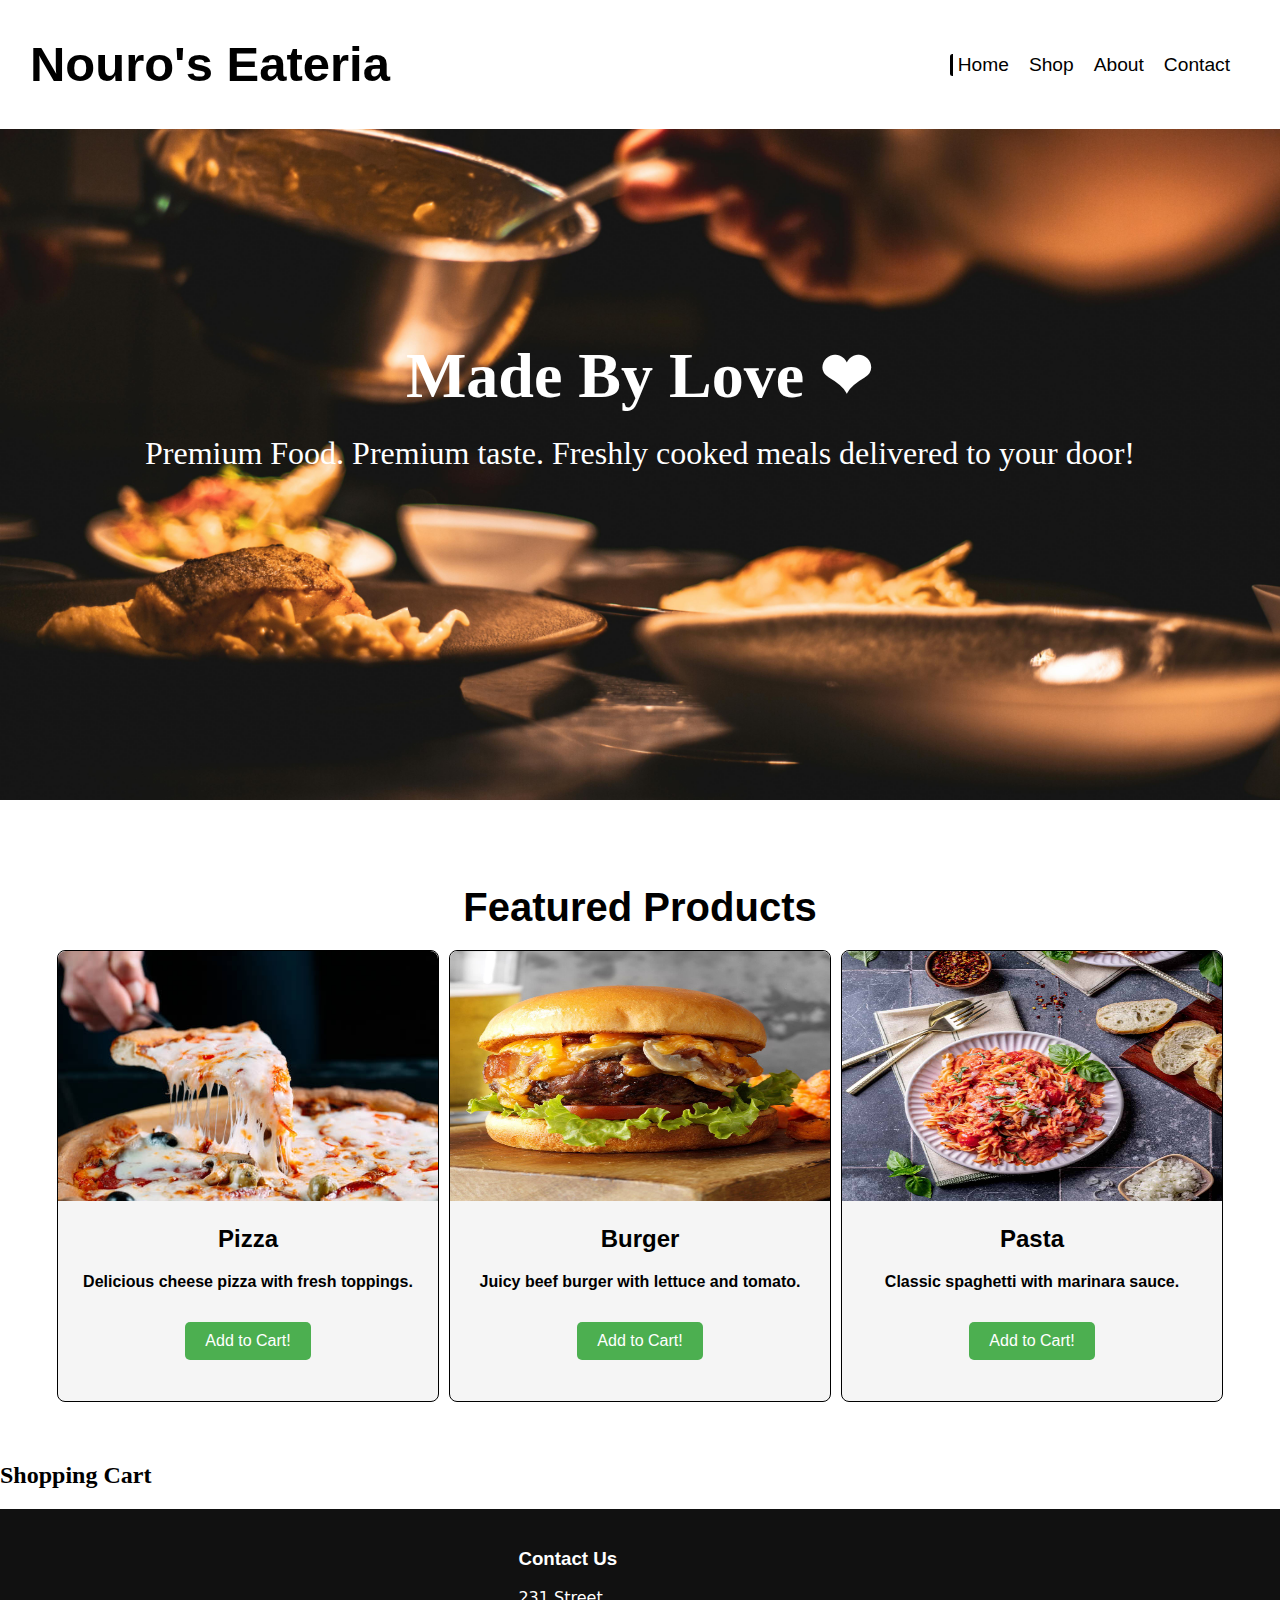
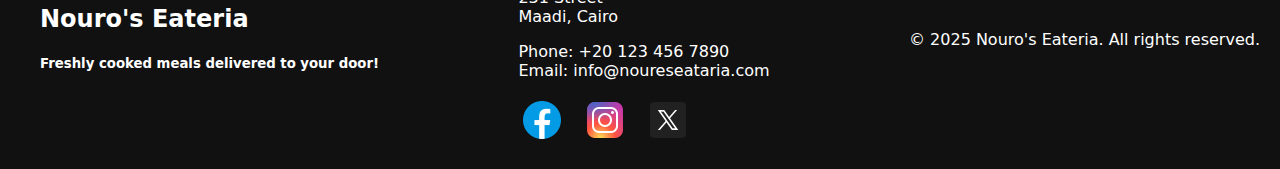
<file: index.html>
<!DOCTYPE html>
<html lang="en">
  <head>
    <meta charset="UTF-8" />
    <meta name="viewport" content="width=device-width, initial-scale=1.0" />
    <title>Nouro's Eateria</title>
    <link rel="stylesheet" href="/css/styles.css" />
  </head>
  <body>
    <header
      style="
        display: flex;
        align-items: center;
        justify-content: space-between;
        position: fixed;
        top: 0;
        left: 0;
        right: 0;
        background: white;
        z-index: 1000;
      "
    >
      <h1>Nouro's Eateria</h1>
      <nav>
        <ul class="navbar">
          <li
            style="
              border-left: 3px solid black;
              padding-left: 5px;
              border-radius: 2.5px;
            "
          >
            <a href="index.html">Home</a>
          </li>
          <li><a href="products.html">Shop</a></li>
          <li><a href="about.html">About</a></li>
          <li><a href="contact.html">Contact</a></li>
        </ul>
      </nav>
    </header>
    <main>
      <div class="hero">
        <img
          id="opening-photo"
          src="assets/images/pexels-yente-van-eynde-1263034-2403392.jpg"
          alt="Opening Photo"
        />
        <h2 class="overlay">Made By Love ❤</h2>
        <p class="overlay2">
          Premium Food. Premium taste. Freshly cooked meals delivered to your
          door!
        </p>
      </div>
      <section id="products">
        <h2 class="section-title">Featured Products</h2>
        <div class="div1"><img class = "prod-photo" src="assets/images/pizza.jpg" alt="Pizza" /> <h2>Pizza</h2><p>Delicious cheese pizza with fresh toppings.</p> <button class = "addToCartbut">Add to Cart!</button></div>
        <div class="div2"><img class = "prod-photo" src="assets/images/burger.jpg" alt="Burger" /><h2>Burger</h2><p>Juicy beef burger with lettuce and tomato.</p><button class = "addToCartbut">Add to Cart!</button></div>
        <div class="div3"><img class = "prod-photo" src="assets/images/pasta.jpg" alt="Pasta" /><h2>Pasta</h2><p>Classic spaghetti with marinara sauce.</p><button class = "addToCartbut">Add to Cart!</button></div>
      </section>
      <aside id="cart">
        <h2>Shopping Cart</h2>
        <!-- Cart items will go here -->
      </aside>
    </main>
    <footer>
      <div id = "1">
      <h2>Nouro's Eateria</h2>
      <h5>Freshly cooked meals delivered to your door!</h5>
      </div>
      <div id = "2">
      <h3 style="font-family: 'Work Sans', sans-serif;">Contact Us</h3>
      <p>231 Street<br />Maadi, Cairo</p>
      <p>Phone: +20 123 456 7890 <br />Email: info@noureseataria.com</p>
      <ul class = "social-media-icons">
        <li><a href="https://www.facebook.com/"><img src="assets/icons/facebook.png" alt="Facebook"></a></li>
        <li><a href="https://www.instagram.com/"><img src="assets/icons/instagram.png" alt="Instagram"></a></li>
        <li><a href="https://www.twitter.com/"><img src="assets/icons/x.png" alt="Twitter"></a></li>
      </ul>
      </div>
      <p>© 2025 Nouro's Eateria. All rights reserved.</p>
    </footer>
  </body>
</html>
</file>
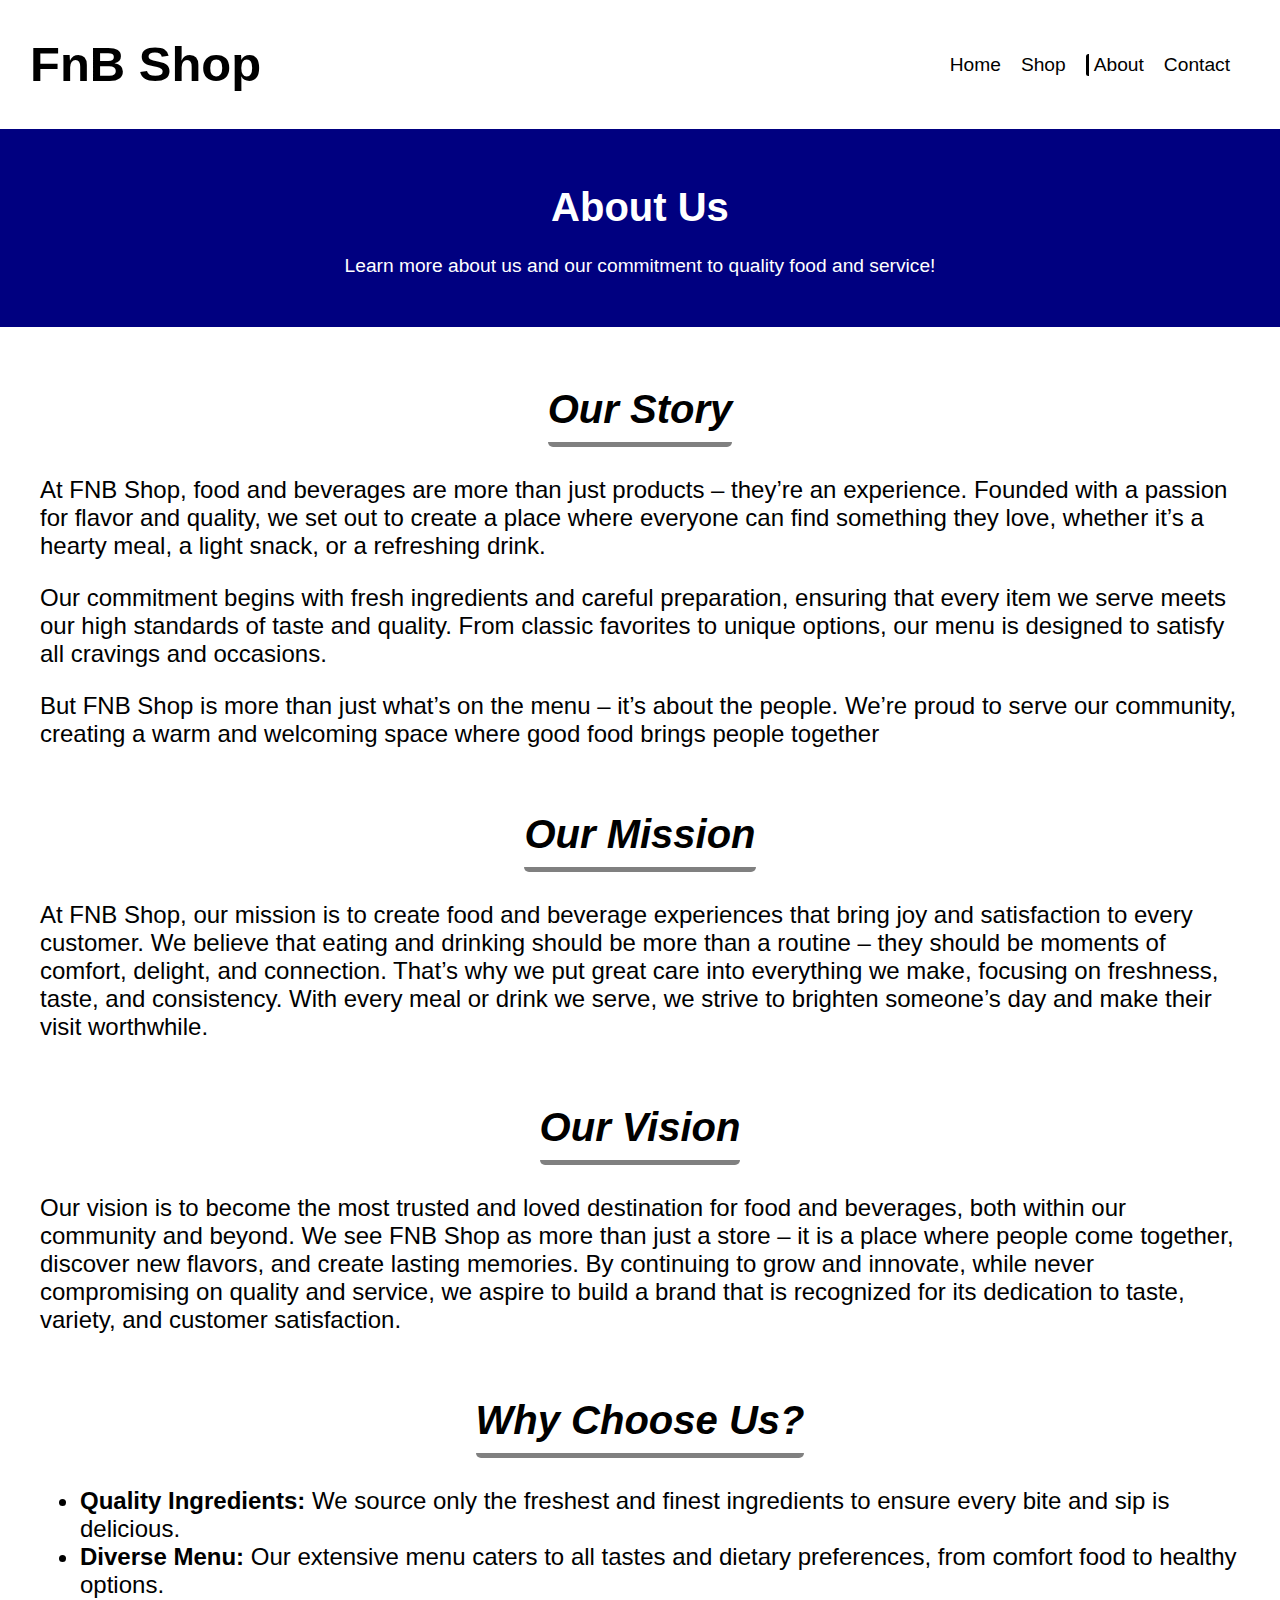
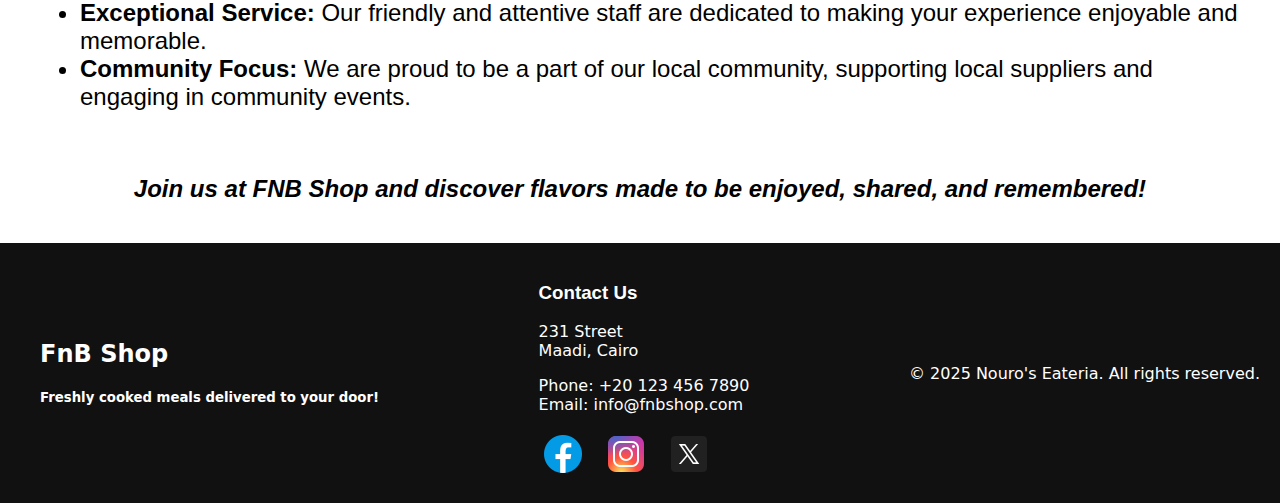
<file: about.html>
<!DOCTYPE html>
<html lang="en">
  <head>
    <meta charset="utf-8" />
    <meta name="viewport" content="width=device-width, initial-scale=1" />
    <link rel="stylesheet" href="/css/styles.css" />
    <title>FnB Shop</title>
  </head>
  <body class="products-page">
    <header
      style="
        display: flex;
        align-items: center;
        justify-content: space-between;
        position: fixed;
        top: 0;
        left: 0;
        right: 0;
        background: white;
        z-index: 1000;
      "
    >
      <h1>FnB Shop</h1>
      <nav>
        <ul class="navbar">
          <li><a href="index.html">Home</a></li>
          <li><a href="products.html">Shop</a></li>
          <li
            style="
              border-left: 3px solid black;
              padding-left: 5px;
              border-radius: 2.5px;
            "
          >
            <a href="about.html">About</a>
          </li>
          <li><a href="contact.html">Contact</a></li>
        </ul>
      </nav>
    </header>
    <main>
      <section id="products-page">
        <div class="products-header">
          <h3 class="section-title" style="color: rgb(255, 255, 255)">
            About Us
          </h3>
          <p class="section-description">
            Learn more about us and our commitment to quality food and service!
          </p>
        </div>

        <h2 class="section-title2">Our Story</h2>
        <div class="about-text">
          <p>
            At FNB Shop, food and beverages are more than just products –
            they’re an experience. Founded with a passion for flavor and
            quality, we set out to create a place where everyone can find
            something they love, whether it’s a hearty meal, a light snack, or a
            refreshing drink.
          </p>
          <p>
            Our commitment begins with fresh ingredients and careful
            preparation, ensuring that every item we serve meets our high
            standards of taste and quality. From classic favorites to unique
            options, our menu is designed to satisfy all cravings and occasions.
          </p>
          <p>
            But FNB Shop is more than just what’s on the menu – it’s about the
            people. We’re proud to serve our community, creating a warm and
            welcoming space where good food brings people together
          </p>
        </div>

        <h2 class="section-title2">Our Mission</h2>
        <div class="about-text">
          <p>
            At FNB Shop, our mission is to create food and beverage experiences
            that bring joy and satisfaction to every customer. We believe that
            eating and drinking should be more than a routine – they should be
            moments of comfort, delight, and connection. That’s why we put great
            care into everything we make, focusing on freshness, taste, and
            consistency. With every meal or drink we serve, we strive to
            brighten someone’s day and make their visit worthwhile.
          </p>
        </div>

        <h2 class="section-title2">Our Vision</h2>
        <div class="about-text">
          <p>
            Our vision is to become the most trusted and loved destination for
            food and beverages, both within our community and beyond. We see FNB
            Shop as more than just a store – it is a place where people come
            together, discover new flavors, and create lasting memories. By
            continuing to grow and innovate, while never compromising on quality
            and service, we aspire to build a brand that is recognized for its
            dedication to taste, variety, and customer satisfaction.
          </p>
        </div>

        <h2 class="section-title2">Why Choose Us?</h2>
        <div class="about-text">
          <ul>
            <li>
              <strong>Quality Ingredients:</strong> We source only the freshest
              and finest ingredients to ensure every bite and sip is delicious.
            </li>
            <li>
              <strong>Diverse Menu:</strong> Our extensive menu caters to all
              tastes and dietary preferences, from comfort food to healthy
              options.
            </li>
            <li>
              <strong>Exceptional Service:</strong> Our friendly and attentive
              staff are dedicated to making your experience enjoyable and
              memorable.
            </li>
            <li>
              <strong>Community Focus:</strong> We are proud to be a part of
              our local community, supporting local suppliers and engaging in
              community events.
            </li>
        </div>

        <h6 class="joinS">Join us at FNB Shop and discover flavors made to be enjoyed, shared, and remembered!</h6>
      </section>
    </main>
    <footer>
      <div id="1">
        <h2>FnB Shop</h2>
        <h5>Freshly cooked meals delivered to your door!</h5>
      </div>
      <div id="2">
        <h3 style="font-family: 'Work Sans', sans-serif">Contact Us</h3>
        <p>231 Street<br />Maadi, Cairo</p>
        <p>Phone: +20 123 456 7890 <br />Email: info@fnbshop.com</p>
        <ul class="social-media-icons">
          <li>
            <a href="https://www.facebook.com/"
              ><img src="assets/icons/facebook.png" alt="Facebook"
            /></a>
          </li>
          <li>
            <a href="https://www.instagram.com/"
              ><img src="assets/icons/instagram.png" alt="Instagram"
            /></a>
          </li>
          <li>
            <a href="https://www.twitter.com/"
              ><img src="assets/icons/x.png" alt="Twitter"
            /></a>
          </li>
        </ul>
      </div>
      <p>© 2025 Nouro's Eateria. All rights reserved.</p>
    </footer>
  </body>
</html>
</file>
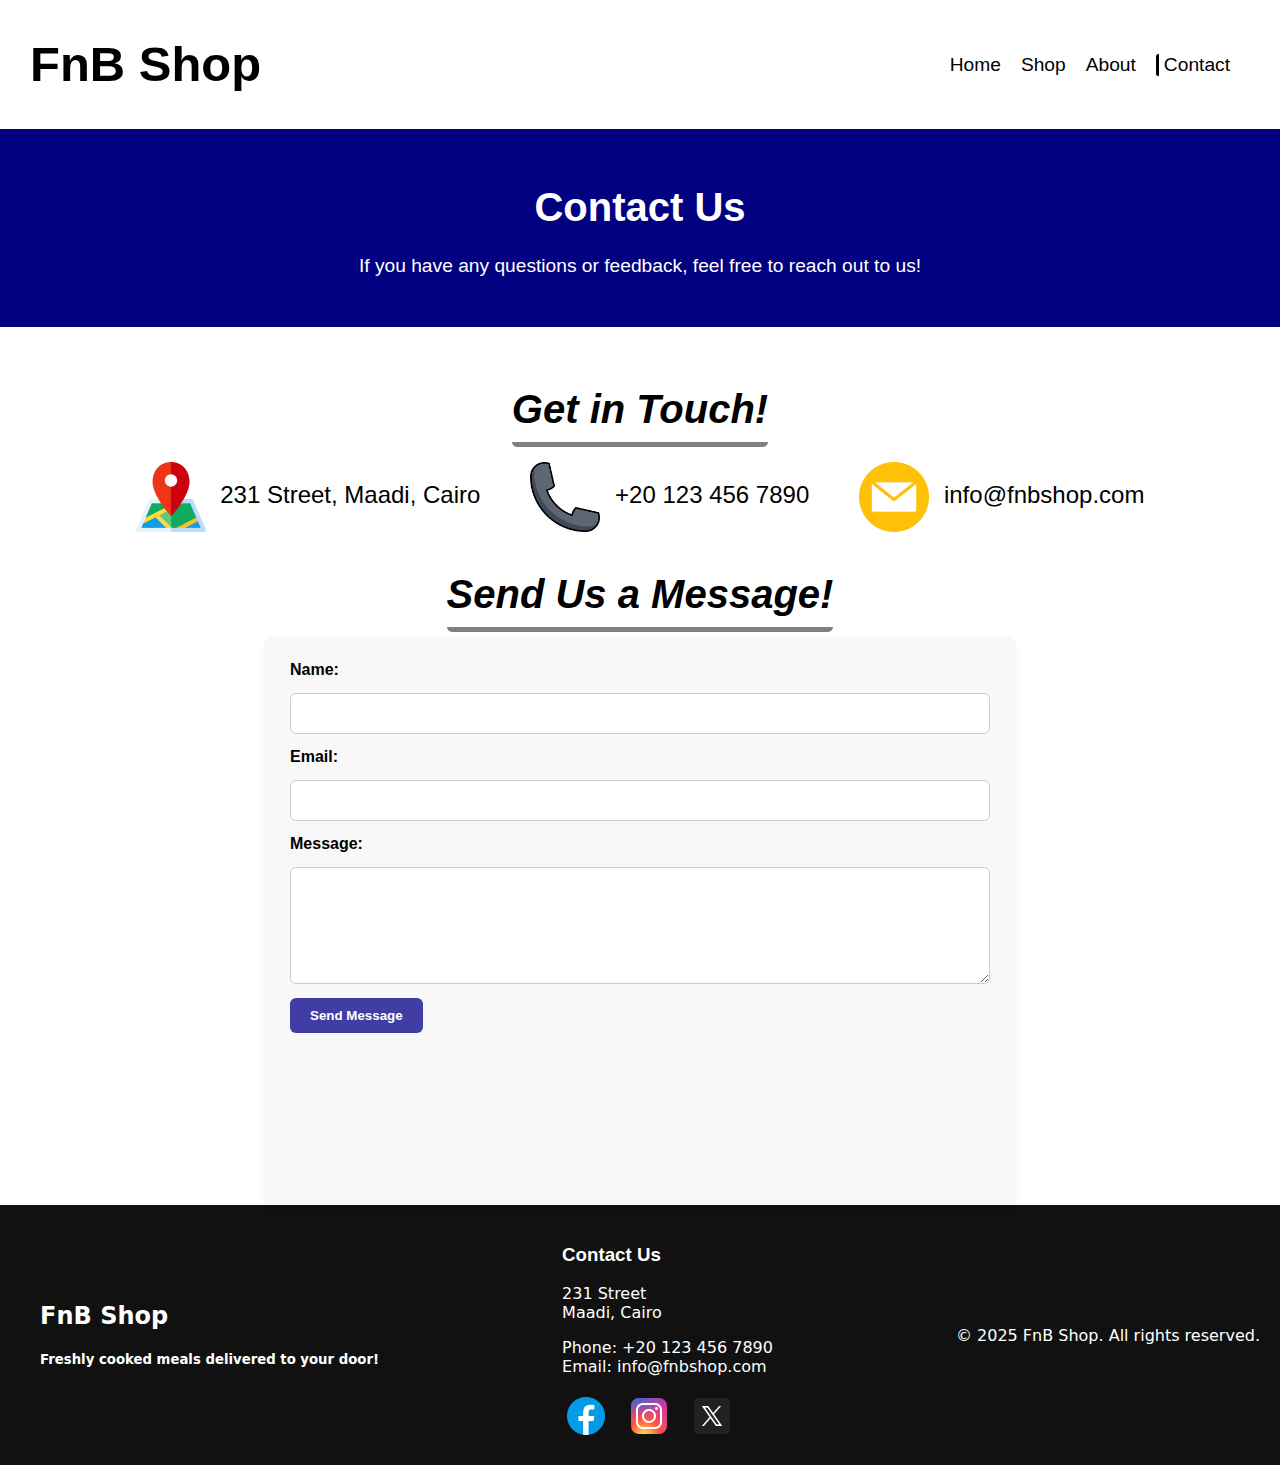
<file: contact.html>
<!DOCTYPE html>
<html lang="en">
  <head>
    <meta charset="utf-8" />
    <meta name="viewport" content="width=device-width, initial-scale=1" />
    <link rel="stylesheet" href="css/styles.css" />
    <title>FnB Shop</title>
  </head>
  <body class="products-page contact-page">
    <header
      style="
        display: flex;
        align-items: center;
        justify-content: space-between;
        position: fixed;
        top: 0;
        left: 0;
        right: 0;
        background: white;
        z-index: 1000;
      "
    >
      <h1>FnB Shop</h1>
      <nav>
        <ul class="navbar">
          <li><a href="index.html">Home</a></li>
          <li><a href="products.html">Shop</a></li>
          <li><a href="about.html">About</a></li>
          <li
            style="
              border-left: 3px solid black;
              padding-left: 5px;
              border-radius: 2.5px;
            "
          >
            <a href="contact.html">Contact</a>
          </li>
        </ul>
      </nav>
    </header>
    <main>
      <section id="products-page">
        <div class="products-header">
          <h3 class="section-title" style="color: rgb(255, 255, 255)">
            Contact Us
          </h3>
          <p class="section-description">
            If you have any questions or feedback, feel free to reach out to us!
          </p>
        </div>

        <h2 class="section-title2">Get in Touch!</h2>
        <div class="icon-text">
          <ul class="icons">
            <li>
              <img
                src="assets/icons/map.png"
                alt="Location Icon"
                style="width: 70px; vertical-align: middle"
              />
              <span
                id="location"
                style="margin-left: 8px"
                onclick="location.href='https://www.google.com/maps/search/?api=1&query=231+Street,+Maadi,+Cairo'"
                >231 Street, Maadi, Cairo</span
              >
            </li>
            <li>
              <img
                src="assets/icons/phone.png"
                alt="Phone Icon"
                style="width: 70px; vertical-align: middle"
              />
              <span style="margin-left: 8px" id="phone-number"
                >+20 123 456 7890</span
              >
            </li>
            <li>
              <img
                src="assets/icons/email.png"
                alt="Email Icon"
                style="width: 70px; vertical-align: middle"
              />
              <span style="margin-left: 8px" id="email-address"
                >info@fnbshop.com</span
              >
            </li>
          </ul>
        </div>

        <h2 class="section-title2">Send Us a Message!</h2>
        <div class="contact-form">
          <form>
            <label for="name">Name:</label>
            <input type="text" id="name" name="name" required />

            <label for="email">Email:</label>
            <input type="email" id="email" name="email" required />

            <label for="message">Message:</label>
            <textarea id="message" name="message" rows="5" required></textarea>

            <button type="submit" class="submit-button">Send Message</button>
          </form>
        </div>
      </section>
    </main>
    <footer>
      <div id="1">
        <h2>FnB Shop</h2>
        <h5>Freshly cooked meals delivered to your door!</h5>
      </div>
      <div id="2">
        <h3 style="font-family: 'Work Sans', sans-serif">Contact Us</h3>
        <p>231 Street<br />Maadi, Cairo</p>
        <p>Phone: +20 123 456 7890 <br />Email: info@fnbshop.com</p>
        <ul class="social-media-icons">
          <li>
            <a href="https://www.facebook.com/"
              ><img src="assets/icons/facebook.png" alt="Facebook"
            /></a>
          </li>
          <li>
            <a href="https://www.instagram.com/"
              ><img src="assets/icons/instagram.png" alt="Instagram"
            /></a>
          </li>
          <li>
            <a href="https://www.twitter.com/"
              ><img src="assets/icons/x.png" alt="Twitter"
            /></a>
          </li>
        </ul>
      </div>
      <p>© 2025 FnB Shop. All rights reserved.</p>
    </footer>
  </body>
</html>
</file>
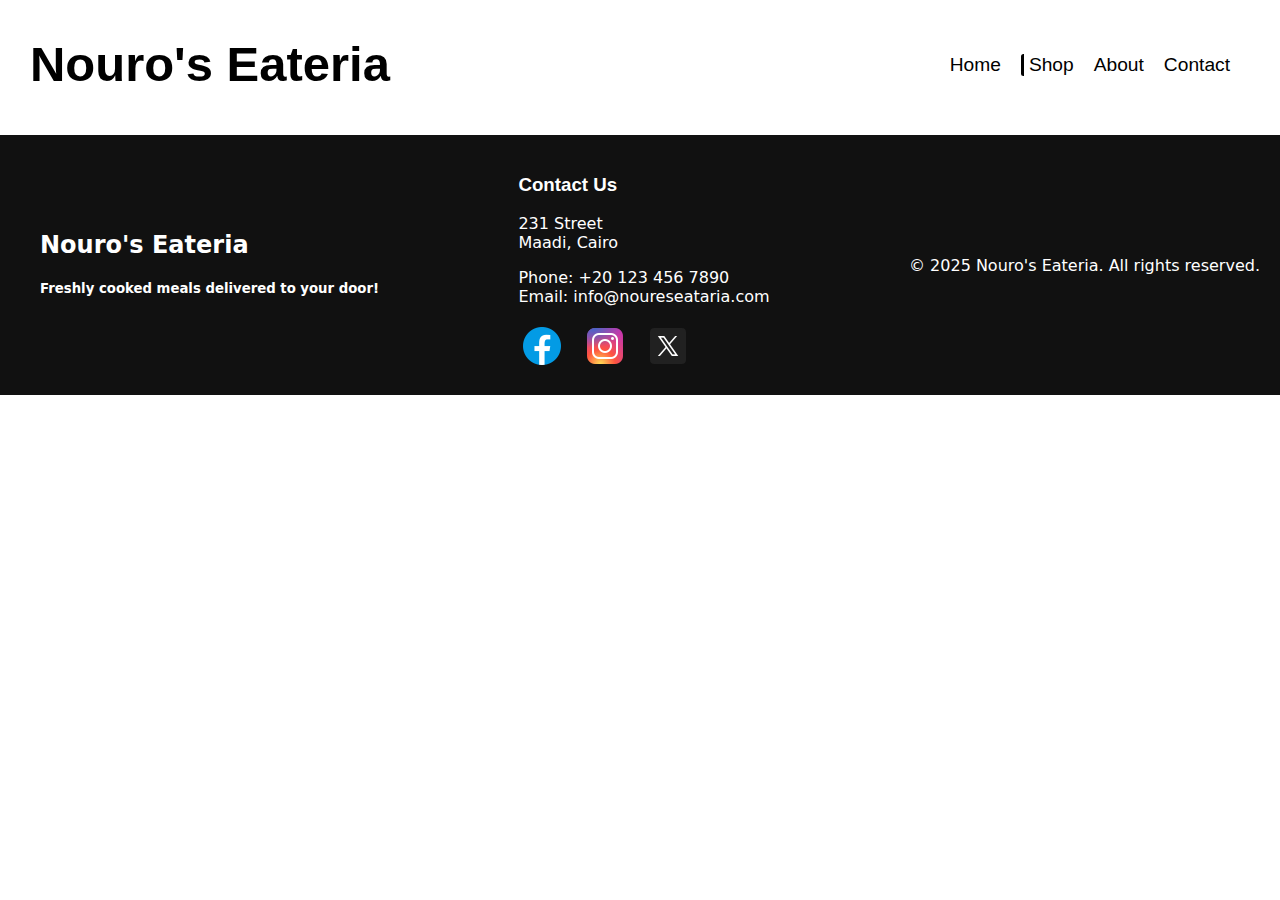
<file: products.html>
<!DOCTYPE html>
<html lang="en">
  <head>
    <meta charset="utf-8" />
    <meta name="viewport" content="width=device-width, initial-scale=1" />
    <link rel="stylesheet" href="/css/styles.css" />
  </head>
  <body>
    <header
      style="
        display: flex;
        align-items: center;
        justify-content: space-between;
        position: fixed;
        top: 0;
        left: 0;
        right: 0;
        background: white;
        z-index: 1000;
      "
    >
      <h1>Nouro's Eateria</h1>
      <nav>
        <ul class="navbar">
          <li><a href="index.html">Home</a></li>
          <li
            style="
              border-left: 3px solid black;
              padding-left: 5px;
              border-radius: 2.5px;
            "
          >
            <a href="products.html">Shop</a>
          </li>
          <li><a href="about.html">About</a></li>
          <li><a href="contact.html">Contact</a></li>
        </ul>
      </nav>
    </header>
    <section>
      <h2>About Us</h2>
      <p>
        Welcome to Nouro's Eateria, where we serve delicious and freshly cooked
        meals right to your door. Our chefs use only the finest ingredients to
        create mouthwatering dishes that you'll love.
      </p>
      <p>
        At Nouro's Eateria, we believe that food is not just sustenance; it's an
        experience. That's why we take great care in preparing each meal with
        love and attention to detail.
      </p>
    </section>
    <footer>
      <div id="1">
        <h2>Nouro's Eateria</h2>
        <h5>Freshly cooked meals delivered to your door!</h5>
      </div>
      <div id="2">
        <h3 style="font-family: 'Work Sans', sans-serif">Contact Us</h3>
        <p>231 Street<br />Maadi, Cairo</p>
        <p>Phone: +20 123 456 7890 <br />Email: info@noureseataria.com</p>
        <ul class="social-media-icons">
          <li>
            <a href="https://www.facebook.com/"
              ><img src="assets/icons/facebook.png" alt="Facebook"
            /></a>
          </li>
          <li>
            <a href="https://www.instagram.com/"
              ><img src="assets/icons/instagram.png" alt="Instagram"
            /></a>
          </li>
          <li>
            <a href="https://www.twitter.com/"
              ><img src="assets/icons/x.png" alt="Twitter"
            /></a>
          </li>
        </ul>
      </div>
      <p>© 2025 Nouro's Eateria. All rights reserved.</p>
    </footer>
  </body>
</html>
</file>
<file: css/styles.css>
body {
  margin: 0;
  padding: 0;
}

.navbar {
  display: flex;
  align-items: center;
  gap: 20px;
  list-style-type: none;
  margin-right: 50px;
  flex-wrap: nowrap;
}

h1 {
  padding: 5px;
  padding-left: 30px;
  flex-shrink: 1;
  flex-grow: 0;
  font-size: clamp(1.4rem, 3.2vw + 0.5rem, 3.2rem);
  font-family: "Lucida Sans", "Lucida Sans Regular", "Lucida Grande",
    "Lucida Sans Unicode", Geneva, Verdana, sans-serif;
  line-height: 1.1;
}

a {
  text-decoration: none;
  color: inherit;
  cursor: pointer;
  font-weight: 500;
  font-size: larger;
  font-family: "Work Sans", sans-serif;
}

a:hover {
  color: grey;
}

.hero {
  position: relative;
}

#opening-photo {
  display: block;
  width: 100%;
  height: 800px;
  background-color: grey;
  max-width: 100%;
}

.overlay {
  position: absolute;
  top: 45%;
  left: 50%;
  transform: translate(-50%, -100%);
  color: white;
  width: 100%;
  text-align: center;
  font-size: clamp(2rem, 6vw, 4rem);
  padding: 0 1rem;
  flex-shrink: 1;
  font-family: Georgia, "Times New Roman", Times, serif;
}

.overlay2 {
  position: absolute;
  top: 55%;
  left: 50%;
  transform: translate(-50%, -100%);
  color: white;
  width: 100%;
  text-align: center;
  font-size: clamp(0rem, 2.5vw, 4rem);
  padding: 0 1rem;
  flex-shrink: 1;
}

.section-title {
  font-size: clamp(1.5rem, 4vw + 0.5rem, 2.5rem);
  margin: 40px 0 20px 0;
  font-family: "Work Sans", sans-serif;
  padding-top: 25px;
}

.section-title2 {
  height: 55px;
  font-size: clamp(1.5rem, 3vw + 0.5rem, 2.5rem);
  margin: 40px 0 5px 0;
  font-family: "Lucida Sans", "Lucida Sans Regular", "Lucida Grande",
    "Lucida Sans Unicode", Geneva, Verdana, sans-serif;
  font-style: italic;
  border-bottom: grey solid 5px;
  border-radius: 5px;
}

.section-description {
  font-size: larger;
  margin: 0 0 20px 0;
  font-family: "Work Sans", sans-serif;
  color: #ffffff;
  width: 60%;
  align-items: center;
  justify-content: center;
}

.section-descriptionC {
  font-size: larger;
  font-family: "Work Sans", sans-serif;
  align-items: center;
  justify-content: center;
  color: #ffffff;
}

.products {
  align-items: center;
  justify-content: center;
  display: grid;
  grid-template-columns: repeat(5, 1fr);
  grid-template-rows: repeat(5, 1fr);
  grid-column-gap: 5px;
  grid-row-gap: 5px;
}

#products {
  display: grid;
  grid-template-columns: repeat(3, 1fr);
  gap: 10px;
  max-width: 1100px;
  margin: 60px auto;
  padding: 0 15px;
  align-items: center;
  justify-content: center;
}

#products .section-title {
  grid-column: 1 / -1;
  text-align: center;
  margin: 0 0 10px;
}

#products div {
  background: #f5f5f5;
  border: 1px solid #000000;
  border-radius: 8px;
  width: 380px;
  height: 450px;
  text-align: center;
  font-weight: 600;
  font-family: "Lucida Sans", "Lucida Sans Regular", "Lucida Grande",
    "Lucida Sans Unicode", Geneva, Verdana, sans-serif;
}

div .prod-photo {
  width: 380px;
  height: 250px;
  border-radius: 8px;
  border-bottom-left-radius: 0px;
  border-bottom-right-radius: 0px;
}
.div1:hover,
.div2:hover,
.div3:hover {
  box-shadow: 0 4px 8px rgba(0, 0, 0, 0.2);
  transform: translateY(-8px);
  transition: all 0.3s ease-in-out;
}

.addToCartbut {
  margin-top: 15px;
  padding: 10px 20px;
  font-size: 16px;
  background-color: #4caf50;
  color: white;
  border: none;
  border-radius: 5px;
  cursor: pointer;
}
.addToCartbut:hover {
  background-color: #45a049;
}

.view-all {
  margin-top: 15px;
  padding: 10px 20px;
  font-size: 16px;
  background-color: #482bd7;
  color: white;
  border: none;
  border-radius: 5px;
  cursor: pointer;
  display: block;
  justify-content: center;
  align-items: center;
}

.view-all:hover {
  background-color: #2f2d86;
}

footer {
  display: flex;
  flex-wrap: wrap;
  flex-direction: row;
  justify-content: space-between;
  align-items: center;
  padding: 20px;
  padding-left: 40px;
  background: #111;
  color: #fff;
  font-family: system-ui, Arial, sans-serif;
}

.social-media-icons {
  list-style: none;
  display: flex;
  gap: 15px;
  padding: 0;
  margin: 10px 0 0 0;
}

.social-media-icons li:hover {
  transform: scale(1.1);
  transition: transform 0.3s ease-in-out;
}

#products-page {
  display: flex;
  flex-direction: column;
  justify-content: center;
  align-items: center;
}

.products-header {
  display: flex;
  justify-content: center;
  align-items: center;
  flex-direction: column;
  background-color: navy;
  width: 100%;
  height: max-content;
  margin-bottom: 20px;
}

.products-header {
  gap: 5px;
  padding-bottom: 50px;
  padding-top: 30px;
}
.products-header .section-description,
.products-header .section-descriptionC {
  display: block;
  margin: 0;
  text-align: center;
  width: 60%;
  margin-left: auto;
  margin-right: auto;
}

.about-text {
  max-width: 1200px;
  font-family: Work Sans, sans-serif;
  font-size: x-large;
}

.joinS {
  font-family: "Lucida Sans", "Lucida Sans Regular", "Lucida Grande",
    "Lucida Sans Unicode", Geneva, Verdana, sans-serif;
  font-size: x-large;
  text-align: center;
  font-style: italic;
  margin: 40px 0;
}

#contact-page {
  display: flex;
  flex-direction: row;
  flex-wrap: wrap;
  gap: 60px;
  align-items: flex-start;
  justify-content: flex-start;
  max-width: 1100px;
  margin: 0 auto 70px;
  padding: 0 20px;
}
.contact-info {
  flex: 0 1 340px;
}
.contact-form {
  flex: 1 1 520px;
}
.contact-form form {
  display: flex;
  flex-direction: column;
  gap: 14px;
}
.contact-form label {
  font-weight: 600;
  font-family: "Work Sans", sans-serif;
  font-size: 1rem;
}
.contact-form input,
.contact-form textarea {
  width: 700px;
  padding: 10px 12px;
  border: 1px solid #ccc;
  border-radius: 6px;
  font-size: 1rem;
  font-family: system-ui, Arial, sans-serif;
  box-sizing: border-box;
}
.contact-form textarea {
  resize: vertical;
}
.submit-button {
  align-self: flex-start;
  padding: 10px 20px;
  background: #403ea4;
  color: #fff;
  border: none;
  border-radius: 6px;
  cursor: pointer;
  font-weight: 600;
}
.submit-button:hover {
  background: #2f2d86;
}
.contact-form,
.contact-info {
  background: #f8f8f8;
  padding: 24px 26px;
  border-radius: 10px;
  box-shadow: 0 3px 8px rgba(0, 0, 0, 0.05);
}
.contact-form h2,
.contact-info h2 {
  margin-top: 0;
}
@media (max-width: 980px) {
  #contact-page {
    flex-direction: column;
    gap: 40px;
  }
  .contact-info,
  .contact-form {
    flex: 1 1 auto;
    max-width: 100%;
  }

  body.contact-page .icons {
    flex-direction: column;
    gap: 20px;
    align-items: flex-start;
  }
}
@media (max-width: 560px) {
  #contact-page {
    padding: 0 14px;
  }
  .contact-form,
  .contact-info {
    padding: 18px 18px;
  }
}
@media (max-width: 400px) {
  .contact-form input,
  .contact-form textarea {
    font-size: 0.95rem;
  }
}

@media (max-width: 600px) {
  .contact-info {
    width: 100%;
    max-width: 100%;
    margin-left: 0;
  }
}

.icons {
  list-style: none;
  display: flex;
  flex-direction: row;
  gap: 50px;
  padding: 0;
  margin: 10px 0 0 0;
}

.icon-text {
  max-width: 1200px;
  font-family: Work Sans, sans-serif;
  font-size: x-large;
}

#phone-number,
#email-address,
#location {
  cursor: pointer;
}

#phone-number:hover,
#email-address:hover,
#location:hover {
  color: grey;
}

@media (max-width: 900px) {
  #products {
    grid-template-columns: repeat(2, 1fr);
  }

  .about-text {
    padding: 0 20px;
  }
}

@media (max-width: 540px) {
  #products {
    grid-template-columns: 1fr;
  }
}

@media (max-width: 768px) {
  #opening-photo + h2 {
    top: 50%;
    left: 50%;
    transform: translate(-50%, -30%);
    flex-shrink: 1;
  }

  .about-text {
    padding: 0 20px;
  }

  #opening-photo {
    height: 80vh;
  }

  .overlay {
    font-size: clamp(1.6rem, 8vw, 3rem);
  }
  .overlay2 {
    top: 63%;
  }
  .navbar {
    gap: 8px;
  }

  body.contact-page .contact-form {
    margin: 100px;
  }
}

@media (max-width: 600px) {
  h1 {
    font-size: clamp(1.2rem, 6vw + 0.2rem, 2.2rem);
    padding-left: 20px;
  }
  .navbar {
    margin-right: 40px;
  }
  .overlay2 {
    font-size: clamp(0.85rem, 5.5vw, 1.6rem);
    top: 70%;
  }
  .products-page main {
    padding-top: 110px;
  }
}

@media (max-width: 480px) {
  .overlay2 {
    font-size: clamp(0.8rem, 6vw, 1.4rem);
    top: 63%;
  }
}

@media (max-width: 390px) {
  h1 {
    font-size: clamp(1rem, 4vw, 2.5rem);
    padding-left: 10px;
  }
  .navbar {
    margin-right: 30px;
  }
  .overlay2 {
    top: 66%;
  }

  #products div {
    width: 320px;
  }

  div .prod-photo {
    width: 320px;
  }
}

html,
body {
  max-width: 100%;
  overflow-x: hidden;
}

.view-all {
  display: block;
  margin: 24px auto 60px;
  padding: 14px 28px;
  font-size: 1.125rem;
  font-weight: 700;
  background: #403ea4;
  color: #fff;
  border: none;
  border-radius: 10px;
  cursor: pointer;
  box-shadow: 0 6px 16px rgba(0, 0, 0, 0.12);
  transition: transform 0.15s ease, box-shadow 0.2s ease,
    background-color 0.2s ease;
}
.view-all:hover {
  background: #2f2d86;
  transform: translateY(-1px);
  box-shadow: 0 8px 18px rgba(0, 0, 0, 0.16);
}
.view-all:active {
  transform: translateY(0);
  box-shadow: 0 4px 12px rgba(0, 0, 0, 0.12);
}
@media (max-width: 480px) {
  .view-all {
    width: calc(100% - 40px);
    max-width: 420px;
    padding: 14px 18px;
  }
}

.products-page main {
  padding-top: 90px;
}

.contact-page main {
  padding-top: 90px;
}

@media (min-width: 860px) {
  #contact-page {
    flex-direction: row;
    align-items: flex-start;
  }
  #contact-page .contact-form,
  #contact-page .contact-info {
    flex: 1;
  }
}
</file>
